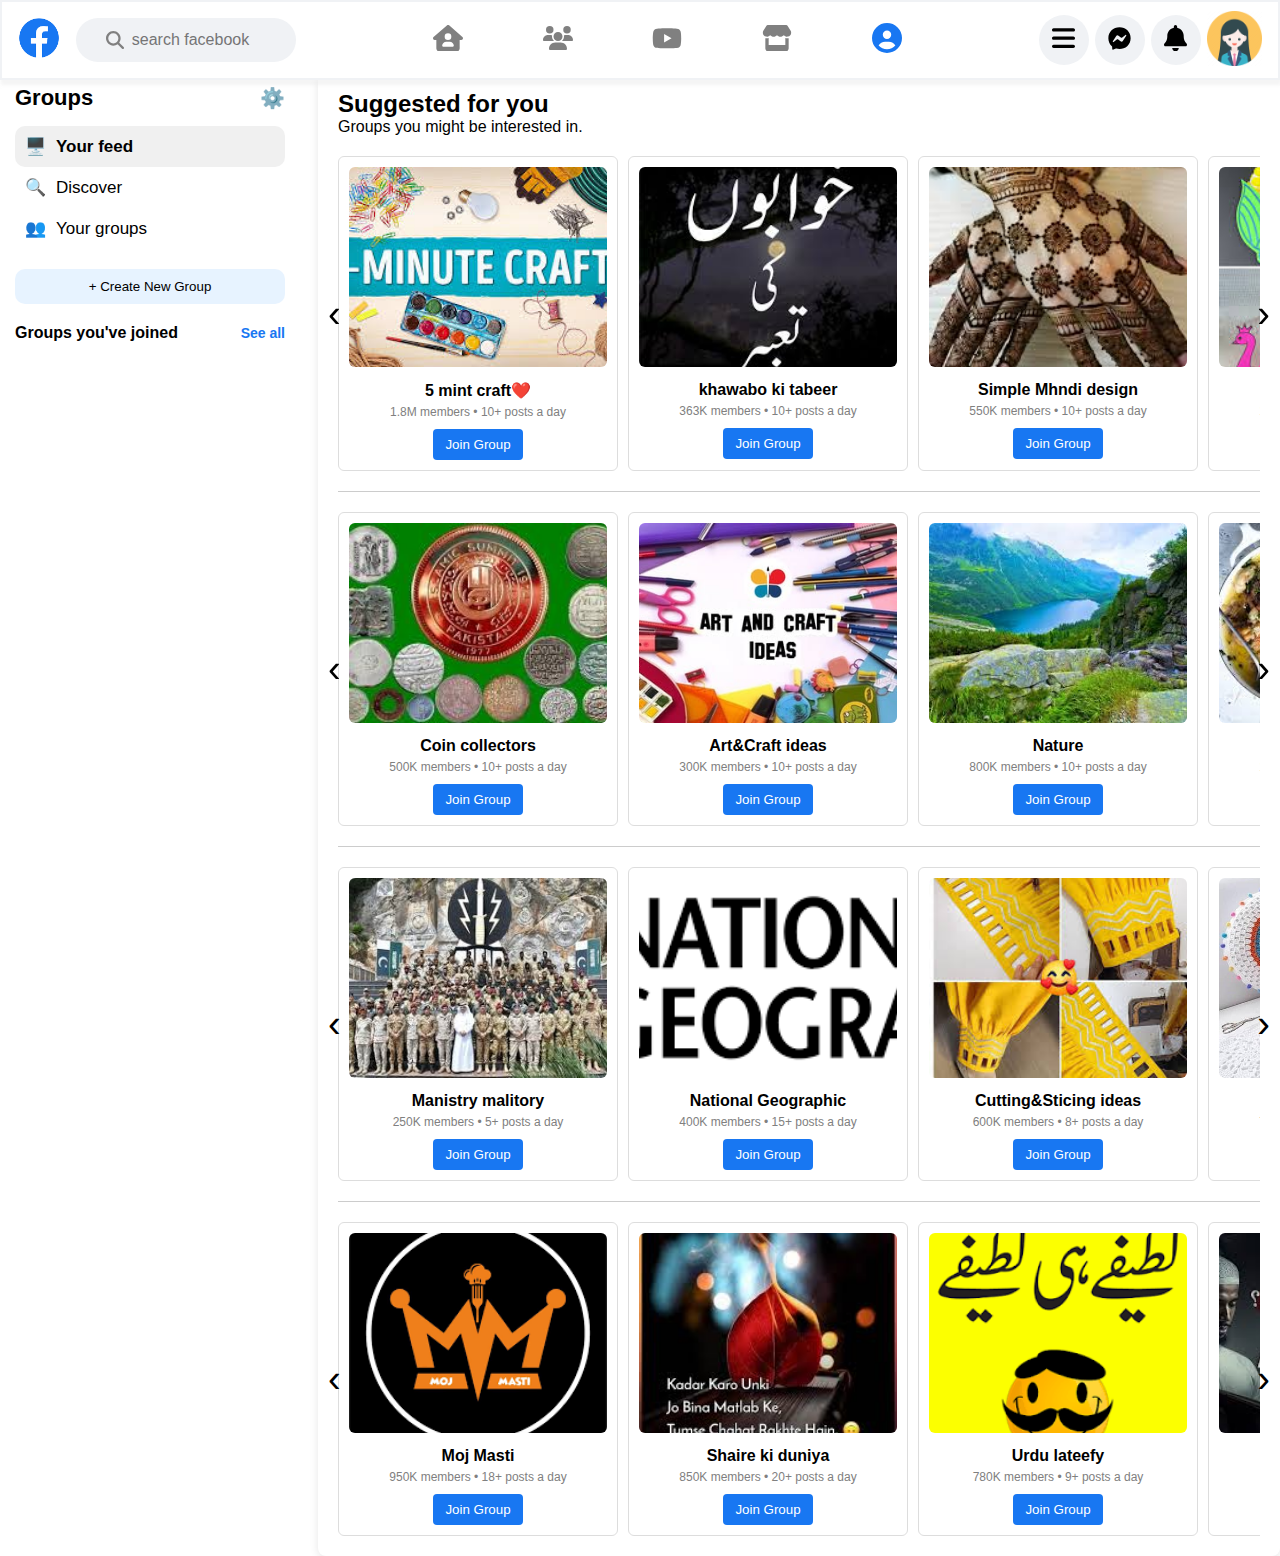
<file: groups.html>
<!DOCTYPE html>
<html lang="en">
<head>
  <meta charset="UTF-8">
  <title>FB Groups Clone with Two Sections</title>
  <link rel="stylesheet" href="responsiveness.css">
  <style>
    * {
    margin: 0;
    padding: 0;
    box-sizing: border-box;
    font-family: Arial, sans-serif;
}
    .group-main{
      display: flex;
      padding-top: 70px;
    }
    /* side bar css */
    .group-sidebar {
      position: fixed;
    font-size: 17px;
    width: 300px;
    background: white;
    padding: 15px;
    /* border-right: 1px solid #ddd; */
}

/* Header */
.group-sidebar-header {
    display: flex;
    justify-content: space-between;
    align-items: center;
    margin-bottom: 15px;
}

.group-sidebar-header h2 {
    font-size: 22px;
}

#group-settings-btn {
    background: none;
    border: none;
    font-size: 20px;
    cursor: pointer;
}

/* Search box */
.group-search-box {
    margin-bottom: 15px;
    display: none;
}

.group-search-box input {
    width: 100%;
    padding: 8px 10px;
    border-radius: 20px;
    border: 1px solid #ccc;
    outline: none;
}

/* Menu Items */
.group-menu {
    display: flex;
    flex-direction: column;
    margin-bottom: 20px;
}

.group-menu-item {
    display: flex;
    align-items: center;
    padding: 10px;
    border-radius: 10px;
    cursor: pointer;
    transition: background 0.3s;
}

.group-menu-item:hover {
    background-color: #f0f0f0;
}

.group-menu-item span {
    margin-right: 10px;
}

/* Active item */
.group-menu-item.active {
    background-color: #f0f0f0;
    font-weight: bold;
}

/* Create Group Button */
.group-create-group {
    width: 100%;
    padding: 10px;
    background-color: #e7f3ff;
    border: none;
    border-radius: 10px;
    cursor: pointer;
    margin-bottom: 20px;
}

.group-create-group:hover {
    background-color: #d0e8ff;
}

/* Joined Groups */
.group-joined-groups h4 {
    font-size: 16px;
    display: flex;
    justify-content: space-between;
    align-items: center;
}

.group-joined-groups a {
    text-decoration: none;
    font-size: 14px;
    color: #1877f2;
}


     /* group css */
    .group-container {
    margin-left: 318px;
      width: 78%;
      background: #fff;
      padding: 20px;
      border-radius: 8px;
      box-shadow: 0 2px 8px rgba(0,0,0,0.1);
      overflow: hidden;
      position: relative;
    }
    @media(max-width : 768px){
      .group-container{
        margin-left: 0px !important;
        width: 90% !important;
        margin: auto !important;
      
      }
      .group-sidebar{
        display: none !important;
      }
      
    }
    .groups-wrapper {
      position: relative;
      margin-top: 20px;
    }
    .groups {
      display: flex;
      overflow-x: auto;
      scroll-behavior: smooth;
      scrollbar-width: none;
    }
    .groups::-webkit-scrollbar {
      display: none;
    }
    .group-card {
      background: #fff;
      border: 1px solid #ddd;
      margin-right: 10px;
      padding: 10px;
      width: 280px;
      flex-shrink: 0;
      border-radius: 6px;
      text-align: center;
    }
    .group-card img {
      width: 100%;
      height: 200px;
      object-fit: cover;
      border-radius: 6px;
    }
    .group-card h3 {
      font-size: 16px;
      margin: 10px 0 5px;
    }
    .group-card p {
      font-size: 12px;
      color: gray;
    }
    .join-btn {
      margin-top: 10px;
      padding: 8px 12px;
      background-color: #1877f2;
      color: white;
      border: none;
      border-radius: 4px;
      cursor: pointer;
    }
    .join-btn.leave {
      background-color: #e4e6eb;
      color: #050505;
    }
    .nav-btn {
      color:black;
      font-size: 38px;
      padding: 10px 15px;
      border-radius: 50%;
      cursor: pointer;
      user-select: none;
      position: absolute;
      top: 50%;
      transform: translateY(-50%);
      z-index: 2;
    }
    .back {
      left: -25px;
    }
    .next {
      right: -25px;
    }
    hr {
      border: 0;
      height: 1px;
      background: #ccc;
      margin: 0;
    }



    /* ---------------------- */

  </style>
</head>
<body>
    <style>
        
    * {
    margin: 0;
    padding: 0;
    box-sizing: border-box;
    font-family: 'Segoe UI', Tahoma, Geneva, Verdana, sans-serif;
}

.mnav {
    width: 100%;
    height: 80px;
    display: flex;
    justify-content: space-between;
    border: 2px solid #F0F2F5;
    box-shadow: 1px 5px 3px rgba(236, 236, 236, 0.5);
    position: fixed;
    z-index: 2;
    background-color: white;
}

.mdiv {
    background-color: #F0F2F5;
    width: 220px;
    height: 44px;
    display: flex;
    justify-content: flex-start;
    border-radius: 50px;
    padding-left: 30px;
    gap: 8px;
}

.minput {
    border: none;
    font-size: 16px;
    width: 120px;
    background-color: #F0F2F5;

}

.msvg {
    fill: gray;
    width: 18px;
}

.mlogo {
    height: 46px;
}

.msvg2 {
    fill: gray;
    width: 30px;
}

.msvg2:active {
    fill:blue;
}

.micons {
    display: flex;
    align-items: center;
    justify-content: center;
    gap: 20px;

}

.two {
    background-color: #F0F2F5;
    height: 50px;
    width: 50px;
    border-radius: 50%;
    align-items: center;
}

.mtwo {
    fill: black;
    width: 23px;
}

.mcicon {
    display: flex;
    align-items: center;
    justify-content: center;
    gap: 6px;
}

.mp {
    height: 55px;
    width: 55px;
    margin-right: 1em;

}

.li {
    display: flex;
    align-items: center;
    cursor: pointer;
}


.mgroup{
    fill: #1877f2;
}

.msectop {
    background-color: white;
    padding: 25px 10px;
    border-radius: 15px;
    margin-top: 10px;
    border: 2px solid #F0F2F5;
    box-shadow: 0px 3px 9px rgb(208 208 208 / 50%);
    }

.mimg {
    display: flex;
    justify-content: center;

}

.myinput {
    height: auto;
    width: 30vw;
    font-size: 1.2vw;
    border: 2px solid #F0F2F5;
    border-radius: 50px;
    align-items: center;
    padding: 10px 10px;
    background-color: #F0F2F5;


}

.mline {
    width: 100%;
    margin: 15px 0;
    border: 1px solid #F0F2F5;

}

.ma {
    text-decoration: none;
    color: black;
    font-size: 1vw;
    font-weight: 600;
    display: flex;
    gap: 15px;
    justify-content: center;
    align-items: center;
}
.myma{
  text-decoration: none;
    color: black;
    font-size: 1.1vw;
    font-weight: 600;
    display: flex !important;
    gap: 15px;
    justify-content: center;
    align-items: center;

}
.ma2{
  gap: 8px;
}


.mydivm {
    width: 100%;
    display: flex;
    justify-content: center;


}

.ntwo {
    display: flex;
    justify-content: center;
    width: 7vw;
    border-radius: 10px;
    padding: 10px 0;
}


.ntwo:hover {
    background-color:rgb(219, 219, 219);
}

.nthree {
    width: 34%;
    /* display: flex; */
    gap: 10px;

}
.left{
 width: 25% !important;
 
    
 
}
.mainpage{
    width: 100%;
    height: auto;
    display: flex;
    justify-content: space-between;
    background-color: #F2F4F7;
    padding-top: 70px;
}
.mydivside{
    width: 25%;
    height: 1000px;
    position: fixed;
    max-height: 94vh; 
  overflow-y: auto;
  padding: 10px;
    
}
.nfour{
    width: 90%;
    justify-content: flex-start;
    padding-left: 20px;

}
.mp2{
    height: 35px;
    width: 35px;
    /* margin-right: 1em; */

}
.mfp{
    height: 50px;
    width: 50px;

}
#groups{
  fill: #1877f2;
}

    </style>
<!-- ------------------------------------------------------------------------------ -->
    <div class="mnav">
        <div class="li">
          <div class="logo"><img class="mlogo" src="fb logo.png" alt=""></div>
          <div class="mdiv">
            <svg class="msvg" xmlns="http://www.w3.org/2000/svg"
              viewBox="0 0 512 512"><!--!Font Awesome Free 6.7.2 by @fontawesome - https://fontawesome.com License - https://fontawesome.com/license/free Copyright 2025 Fonticons, Inc.-->
              <path
                d="M416 208c0 45.9-14.9 88.3-40 122.7L502.6 457.4c12.5 12.5 12.5 32.8 0 45.3s-32.8 12.5-45.3 0L330.7 376c-34.4 25.2-76.8 40-122.7 40C93.1 416 0 322.9 0 208S93.1 0 208 0S416 93.1 416 208zM208 352a144 144 0 1 0 0-288 144 144 0 1 0 0 288z" />
            </svg>
            <input type="text" class="minput" placeholder="search facebook">
          </div>
        </div>
  
  
        <div class="micons">
          <div class="ntwo">
            <a href="#"><svg class="msvg2 mhome" id="mainhome" xmlns="http://www.w3.org/2000/svg"
                viewBox="0 0 576 512"><!--!Font Awesome Free 6.7.2 by @fontawesome - https://fontawesome.com License - https://fontawesome.com/license/free Copyright 2025 Fonticons, Inc.-->
                <path
                  d="M575.8 255.5c0 18-15 32.1-32 32.1l-32 0 .7 160.2c.2 35.5-28.5 64.3-64 64.3l-320.4 0c-35.3 0-64-28.7-64-64l0-160.4-32 0c-18 0-32-14-32-32.1c0-9 3-17 10-24L266.4 8c7-7 15-8 22-8s15 2 21 7L564.8 231.5c8 7 12 15 11 24zM352 224a64 64 0 1 0 -128 0 64 64 0 1 0 128 0zm-96 96c-44.2 0-80 35.8-80 80c0 8.8 7.2 16 16 16l192 0c8.8 0 16-7.2 16-16c0-44.2-35.8-80-80-80l-64 0z" />
              </svg></a>
          </div>
  
          <div class="ntwo">
            <a href="#"><svg class="msvg2 friends" id="friends" xmlns="http://www.w3.org/2000/svg"
                viewBox="0 0 640 512"><!--!Font Awesome Free 6.7.2 by @fontawesome - https://fontawesome.com License - https://fontawesome.com/license/free Copyright 2025 Fonticons, Inc.-->
                <path
                  d="M144 0a80 80 0 1 1 0 160A80 80 0 1 1 144 0zM512 0a80 80 0 1 1 0 160A80 80 0 1 1 512 0zM0 298.7C0 239.8 47.8 192 106.7 192l42.7 0c15.9 0 31 3.5 44.6 9.7c-1.3 7.2-1.9 14.7-1.9 22.3c0 38.2 16.8 72.5 43.3 96c-.2 0-.4 0-.7 0L21.3 320C9.6 320 0 310.4 0 298.7zM405.3 320c-.2 0-.4 0-.7 0c26.6-23.5 43.3-57.8 43.3-96c0-7.6-.7-15-1.9-22.3c13.6-6.3 28.7-9.7 44.6-9.7l42.7 0C592.2 192 640 239.8 640 298.7c0 11.8-9.6 21.3-21.3 21.3l-213.3 0zM224 224a96 96 0 1 1 192 0 96 96 0 1 1 -192 0zM128 485.3C128 411.7 187.7 352 261.3 352l117.3 0C452.3 352 512 411.7 512 485.3c0 14.7-11.9 26.7-26.7 26.7l-330.7 0c-14.7 0-26.7-11.9-26.7-26.7z" />
              </svg></a>
          </div>
  
          <div class="ntwo">
  
            <a href="#"><svg class="msvg2 feed" id="feed" xmlns="http://www.w3.org/2000/svg"
                viewBox="0 0 576 512"><!--!Font Awesome Free 6.7.2 by @fontawesome - https://fontawesome.com License - https://fontawesome.com/license/free Copyright 2025 Fonticons, Inc.-->
                <path
                  d="M549.7 124.1c-6.3-23.7-24.8-42.3-48.3-48.6C458.8 64 288 64 288 64S117.2 64 74.6 75.5c-23.5 6.3-42 24.9-48.3 48.6-11.4 42.9-11.4 132.3-11.4 132.3s0 89.4 11.4 132.3c6.3 23.7 24.8 41.5 48.3 47.8C117.2 448 288 448 288 448s170.8 0 213.4-11.5c23.5-6.3 42-24.2 48.3-47.8 11.4-42.9 11.4-132.3 11.4-132.3s0-89.4-11.4-132.3zm-317.5 213.5V175.2l142.7 81.2-142.7 81.2z" />
              </svg></a>
          </div>
  
          <div class="ntwo" >
  
            <a href="#" ><svg 
               class="msvg2 marketplace"  id="marketplace" xmlns="http://www.w3.org/2000/svg"
                viewBox="0 0 576 512"><!--!Font Awesome Free 6.7.2 by @fontawesome - https://fontawesome.com License - https://fontawesome.com/license/free Copyright 2025 Fonticons, Inc.-->
                <path
                  d="M547.6 103.8L490.3 13.1C485.2 5 476.1 0 466.4 0L109.6 0C99.9 0 90.8 5 85.7 13.1L28.3 103.8c-29.6 46.8-3.4 111.9 51.9 119.4c4 .5 8.1 .8 12.1 .8c26.1 0 49.3-11.4 65.2-29c15.9 17.6 39.1 29 65.2 29c26.1 0 49.3-11.4 65.2-29c15.9 17.6 39.1 29 65.2 29c26.2 0 49.3-11.4 65.2-29c16 17.6 39.1 29 65.2 29c4.1 0 8.1-.3 12.1-.8c55.5-7.4 81.8-72.5 52.1-119.4zM499.7 254.9c0 0 0 0-.1 0c-5.3 .7-10.7 1.1-16.2 1.1c-12.4 0-24.3-1.9-35.4-5.3L448 384l-320 0 0-133.4c-11.2 3.5-23.2 5.4-35.6 5.4c-5.5 0-11-.4-16.3-1.1l-.1 0c-4.1-.6-8.1-1.3-12-2.3L64 384l0 64c0 35.3 28.7 64 64 64l320 0c35.3 0 64-28.7 64-64l0-64 0-131.4c-4 1-8 1.8-12.3 2.3z" />
              </svg></a>
          </div>
  
          <div class="ntwo">
  
            <a href="#"><svg id="groups" class="msvg2 mgroup group" xmlns="http://www.w3.org/2000/svg"
                viewBox="0 0 512 512"><!--!Font Awesome Free 6.7.2 by @fontawesome - https://fontawesome.com License - https://fontawesome.com/license/free Copyright 2025 Fonticons, Inc.-->
                <path
                  d="M399 384.2C376.9 345.8 335.4 320 288 320l-64 0c-47.4 0-88.9 25.8-111 64.2c35.2 39.2 86.2 63.8 143 63.8s107.8-24.7 143-63.8zM0 256a256 256 0 1 1 512 0A256 256 0 1 1 0 256zm256 16a72 72 0 1 0 0-144 72 72 0 1 0 0 144z" />
              </svg></a>
          </div>
        </div>
        <div class="mcicon">
          <div class="micons two"  id="menuBtn">
            <a href="#"><svg class="msvg3 mtwo " xmlns="http://www.w3.org/2000/svg"
                viewBox="0 0 448 512"><!--!Font Awesome Free 6.7.2 by @fontawesome - https://fontawesome.com License - https://fontawesome.com/license/free Copyright 2025 Fonticons, Inc.-->
                <path
                  d="M0 96C0 78.3 14.3 64 32 64l384 0c17.7 0 32 14.3 32 32s-14.3 32-32 32L32 128C14.3 128 0 113.7 0 96zM0 256c0-17.7 14.3-32 32-32l384 0c17.7 0 32 14.3 32 32s-14.3 32-32 32L32 288c-17.7 0-32-14.3-32-32zM448 416c0 17.7-14.3 32-32 32L32 448c-17.7 0-32-14.3-32-32s14.3-32 32-32l384 0c17.7 0 32 14.3 32 32z" />
              </svg></a>
          </div>
          <div class="micons two">
            <a href="#"><svg class="msvg3 mtwo" xmlns="http://www.w3.org/2000/svg"
                viewBox="0 0 512 512"><!--!Font Awesome Free 6.7.2 by @fontawesome - https://fontawesome.com License - https://fontawesome.com/license/free Copyright 2025 Fonticons, Inc.-->
                <path
                  d="M256.6 8C116.5 8 8 110.3 8 248.6c0 72.3 29.7 134.8 78.1 177.9 8.4 7.5 6.6 11.9 8.1 58.2A19.9 19.9 0 0 0 122 502.3c52.9-23.3 53.6-25.1 62.6-22.7C337.9 521.8 504 423.7 504 248.6 504 110.3 396.6 8 256.6 8zm149.2 185.1l-73 115.6a37.4 37.4 0 0 1 -53.9 9.9l-58.1-43.5a15 15 0 0 0 -18 0l-78.4 59.4c-10.5 7.9-24.2-4.6-17.1-15.7l73-115.6a37.4 37.4 0 0 1 53.9-9.9l58.1 43.5a15 15 0 0 0 18 0l78.4-59.4c10.4-8 24.1 4.5 17.1 15.6z" />
              </svg></a>
          </div>
          <div class="micons two">
            <a href="#"><svg class="msvg3 mtwo" xmlns="http://www.w3.org/2000/svg"
                viewBox="0 0 448 512"><!--!Font Awesome Free 6.7.2 by @fontawesome - https://fontawesome.com License - https://fontawesome.com/license/free Copyright 2025 Fonticons, Inc.-->
                <path
                  d="M224 0c-17.7 0-32 14.3-32 32l0 19.2C119 66 64 130.6 64 208l0 18.8c0 47-17.3 92.4-48.5 127.6l-7.4 8.3c-8.4 9.4-10.4 22.9-5.3 34.4S19.4 416 32 416l384 0c12.6 0 24-7.4 29.2-18.9s3.1-25-5.3-34.4l-7.4-8.3C401.3 319.2 384 273.9 384 226.8l0-18.8c0-77.4-55-142-128-156.8L256 32c0-17.7-14.3-32-32-32zm45.3 493.3c12-12 18.7-28.3 18.7-45.3l-64 0-64 0c0 17 6.7 33.3 18.7 45.3s28.3 18.7 45.3 18.7s33.3-6.7 45.3-18.7z" />
              </svg></a>
          </div>
          <div onclick="toggleCard()"><img class="mp " src="pimg.webp" alt="" style="cursor: pointer;"></div>
  
        </div>
  
      </div>


      <!-- --------------------------------------------------------- -->



  <div id="groups-page">
  <div class="group-main">
  <!-- side bar html -->
  <div class="group-sidebar">
    <div class="group-sidebar-header">
        <h2>Groups</h2>
        <button id="group-settings-btn">⚙️</button>
    </div>

    <div class="group-search-box">
        <input type="text" placeholder="Search groups">
    </div>

    <div class="group-menu">
        <div class="group-menu-item active">
            <span>🖥️</span> Your feed
        </div>
        <div class="group-menu-item">
            <span>🔍</span> Discover
        </div>
        <div class="group-menu-item">
            <span>👥</span> Your groups
        </div>
    </div>

    <button class="group-create-group">+ Create New Group</button>

    <div class="group-joined-groups">
        <h4>Groups you've joined <a href="#">See all</a></h4>
    </div>
</div>
<!-- group html -->
<div class="group-container">
  <h2>Suggested for you</h2>
  <p>Groups you might be interested in.</p>

  <!-- First Group Wrapper -->
  <div class="groups-wrapper">
    <div class="nav-btn back" onclick="scrollBack('groups')">&#8249;</div>

    <div class="groups" id="groups">
      <div class="group-card">
        <img src="img1.jpeg" alt="Group 1">
        <h3>5 mint craft❤️</h3>
        <p>1.8M members • 10+ posts a day</p>
        <button class="join-btn" onclick="toggleGroup(this)">Join Group</button>
      </div>
      <div class="group-card">
        <img src="img2.jpeg" alt="Group 2">
        <h3>khawabo ki tabeer</h3>
        <p>363K members • 10+ posts a day</p>
        <button class="join-btn" onclick="toggleGroup(this)">Join Group</button>
      </div>
      <div class="group-card">
        <img src="img3.jpeg" alt="Group 3">
        <h3>Simple Mhndi design</h3>
        <p>550K members • 10+ posts a day</p>
        <button class="join-btn" onclick="toggleGroup(this)">Join Group</button>
      </div>
      <div class="group-card">
        <img src="img4.jpeg" alt="Group 4">
        <h3>Creative craft</h3>
        <p>198K members • 10+ posts a day</p>
        <button class="join-btn" onclick="toggleGroup(this)">Join Group</button>
      </div>
      <div class="group-card">
        <img src="img5.jpeg" alt="Group 5">
        <h3>Ancient history</h3>
        <p>100K members • 10+ posts a day</p>
        <button class="join-btn" onclick="toggleGroup(this)">Join Group</button>
      </div>
    </div>

    <div class="nav-btn next" onclick="scrollNext('groups')">&#8250;</div>
  </div>

  <!-- HR line -->
  <hr style="margin-top: 20px;">

  <!-- Second Group Wrapper -->
  <div class="groups-wrapper">
    <div class="nav-btn back" onclick="scrollBack('groups2')">&#8249;</div>

    <div class="groups" id="groups2">
      <div class="group-card">
        <img src="img6.jpeg" alt="Group 6">
        <h3>Coin collectors</h3>
        <p>500K members • 10+ posts a day</p>
        <button class="join-btn" onclick="toggleGroup(this)">Join Group</button>
      </div>
      <div class="group-card">
        <img src="img7.jpg" alt="Group 7">
        <h3>Art&Craft ideas</h3>
        <p>300K members • 10+ posts a day</p>
        <button class="join-btn" onclick="toggleGroup(this)">Join Group</button>
      </div>
      <div class="group-card">
        <img src="img8.jpg" alt="Group 8">
        <h3>Nature</h3>
        <p>800K members • 10+ posts a day</p>
        <button class="join-btn" onclick="toggleGroup(this)">Join Group</button>
      </div>
      <div class="group-card">
        <img src="img9.jpeg" alt="Group 9">
        <h3>cooking recipe</h3>
        <p>150K members • 10+ posts a day</p>
        <button class="join-btn" onclick="toggleGroup(this)">Join Group</button>
      </div>
      <div class="group-card">
        <img src="img8.png" alt="Group 10">
        <h3>Do you speak english</h3>
        <p>120K members • 10+ posts a day</p>
        <button class="join-btn" onclick="toggleGroup(this)">Join Group</button>
      </div>
    </div>

    <div class="nav-btn next" onclick="scrollNext('groups2')">&#8250;</div>
  </div>
  <!-- HR line -->
<hr style="margin-top: 20px;">

<!-- Third Group Wrapper -->
<div class="groups-wrapper">
  <div class="nav-btn back" onclick="scrollBack('groups3')">&#8249;</div>

  <div class="groups" id="groups3">
    <div class="group-card">
      <img src="img10.jpeg" alt="Group 11">
      <h3>Manistry malitory</h3>
      <p>250K members • 5+ posts a day</p>
      <button class="join-btn" onclick="toggleGroup(this)">Join Group</button>
    </div>
    <div class="group-card">
      <img src="img 10.png" alt="Group 12">
      <h3>National Geographic</h3>
      <p>400K members • 15+ posts a day</p>
      <button class="join-btn" onclick="toggleGroup(this)">Join Group</button>
    </div>
    <div class="group-card">
      <img src="img 12.jpeg" alt="Group 13">
      <h3>Cutting&Sticing ideas</h3>
      <p>600K members • 8+ posts a day</p>
      <button class="join-btn" onclick="toggleGroup(this)">Join Group</button>
    </div>
    <div class="group-card">
      <img src="img 13.jpg" alt="Group 14">
      <h3>Craft ideas</h3>
      <p>700K members • 12+ posts a day</p>
      <button class="join-btn" onclick="toggleGroup(this)">Join Group</button>
    </div>
    <div class="group-card">
      <img src="img14.png" alt="Group 15">
      <h3>Hood Quotes</h3>
      <p>1M members • 20+ posts a day</p>
      <button class="join-btn" onclick="toggleGroup(this)">Join Group</button>
    </div>
  </div>

  <div class="nav-btn next" onclick="scrollNext('groups3')">&#8250;</div>
</div>

<!-- HR line -->
<hr style="margin-top: 20px;">

<!-- Fourth Group Wrapper -->
<div class="groups-wrapper">
  <div class="nav-btn back" onclick="scrollBack('groups4')">&#8249;</div>

  <div class="groups" id="groups4">
    <div class="group-card">
      <img src="img 15.png" alt="Group 16">
      <h3>Moj Masti</h3>
      <p>950K members • 18+ posts a day</p>
      <button class="join-btn" onclick="toggleGroup(this)">Join Group</button>
    </div>
    <div class="group-card">
      <img src="img16.jpeg" alt="Group 17">
      <h3>Shaire ki duniya</h3>
      <p>850K members • 20+ posts a day</p>
      <button class="join-btn" onclick="toggleGroup(this)">Join Group</button>
    </div>
    <div class="group-card">
      <img src="img17.png" alt="Group 18">
      <h3>Urdu lateefy</h3>
      <p>780K members • 9+ posts a day</p>
      <button class="join-btn" onclick="toggleGroup(this)">Join Group</button>
    </div>
    <div class="group-card">
      <img src="img18.jpeg" alt="Group 19">
      <h3>Bayan</h3>
      <p>320K members • 6+ posts a day</p>
      <button class="join-btn" onclick="toggleGroup(this)">Join Group</button>
    </div>
    <div class="group-card">
      <img src="img19.jpeg" alt="Group 20">
      <h3>Girls Group</h3>
      <p>500K members • 7+ posts a day</p>
      <button class="join-btn" onclick="toggleGroup(this)">Join Group</button>
    </div>
  </div>

  <div class="nav-btn next" onclick="scrollNext('groups4')">&#8250;</div>
</div>
</div></div></div>

<div class="dropdown-card" id="dropdownCard">
  <div class="profile-section">
    <div class="profile">
      <img src="pimg.webp" alt="User">
      <span>Mrym's Corner</span>
    </div>
    <div class="profile">
      <img src="shopp.avif" alt="Shop">
      <span>Swag Shop</span>
    </div>
    <div class="profile">
      <img src="shopp.avif" alt="Products">
      <span>Swag Shop products</span>
    </div>
    <div class="see-all">See all profiles</div>
  </div>

  <style>
  .dropdown-card {
    position: absolute;
    top: 100px;
    right: 50px;
    width: 300px;
    background: white;
    border-radius: 12px;
    box-shadow: 0 4px 12px rgba(0, 0, 0, 0.15);
    padding: 15px;
    display: none;
    z-index: 10;
  }

  .profile-section {
    border-bottom: 1px solid #ddd;
    padding-bottom: 10px;
    margin-bottom: 10px;
  }

  .profile {
    display: flex;
    align-items: center;
    margin-bottom: 10px;
  }

  .profile img {
    width: 30px;
    height: 30px;
    border-radius: 50%;
    margin-right: 10px;
  }

  .see-all {
    padding: 8px;
    text-align: center;
    border-radius: 6px;
    background: #f0f2f5;
    cursor: pointer;
  }

  .option {
    display: flex;
    align-items: center;
    padding: 10px 0;
    cursor: pointer;
  }

  .option:hover {
    background: #f0f2f5;
  }

  .option i {
    margin-right: 10px;
  }

  .footer {
    font-size: 12px;
    color: #888;
    margin-top: 15px;
    text-align: center;
  }
    .cardimg{
      width: 25px;
    }
  </style>
    <div class="option"><i><img class="cardimg" src="messenger.png" alt=""></i>Messenger</div>

  
    <div class="option"><i><img class="cardimg" src="kidmessenger.png" alt=""></i>Help & support</div>
  <div class="option"><i><img class="cardimg" src="community_11391637.png" alt=""></i>Display & accessibility</div>
  <div class="option"><i><img class="cardimg" src="notification.png" alt=""></i>Give feedback <span style="margin-left:auto;font-size:12px;">CTRL B</span></div>
  <div class="option"><i><img class="cardimg" src="see less.png" alt=""></i>Log out</div>

  <div class="footer">
    Privacy · Terms · Advertising · Ad choices · Cookies · More · Meta © 2025
  </div>
</div>


<div id="menuCard" class="menu-card hidden">
  <ul>
    <div class="cmenu friends">
      <a class="cimg " href="#">
        <img src="friendship_11136506.png" class="mp2" alt="">
        Friends
      </a>
    </div>
    <div class="cmenu groups">
      <a class="cimg " href="#" id="groups">
        <img src="community_11391637.png" class="mp2" alt="">
        Groups
      </a>
    </div>

    <div class="cmenu feed">
      <a class="cimg " href="#">
        <img src="smart-tv_8077532.png" class="mp2" alt="">
        Video
      </a>
    </div>

    <div class="cmenu marketplace">
      <a class="cimg" href="#">
        <img src="marketplace_16842298.png" class="mp2" alt="">
        Marketplace
      </a>
    </div>
  </ul>
</div>
<style>

/* 
  body {
    font-family: Arial, sans-serif;
    margin: 50px;
  } */
  .cimg{
    width: 20px;
    text-decoration: none;
    display: flex;
    font-size: 20px;
    font-weight: 400;
    color: black;
    gap: 5px;
    padding: 10px;
  }
  .cmenu{
    align-items: center;
    font-size: 20px;
    font-weight: 400;
    color: black;
  }
  .menu-container {
    position: relative;
    display: inline-block;
  }
  
  /* #menuBtn {
    padding: 10px 15px;
    cursor: pointer;
    font-size: 16px;
  } */
  
  .menu-card {
    position: absolute;
    top: 90px;
    right: 190px;
    background: white;
    border: 1px solid #ccc;
    width: 300px;
    box-shadow: 0 2px 8px rgba(0,0,0,0.1);
    border-radius: 6px;
    z-index: 100;
  }
  @media (max-width: 800px) {
    .menu-card {
    position: absolute;
    top: 90px;
    right: 10px;
    background: white;
    border: 1px solid #ccc;
    width: 250px;
    box-shadow: 0 2px 8px rgba(0,0,0,0.1);
    border-radius: 6px;
    z-index: 100;
  }
  }
  
  .menu-card ul {
    list-style: none;
    padding: 10px 0;
    margin: 0;
  }
 
  
  .hidden {
    display: none;
  }
  
  </style>
<script>

document.querySelectorAll(".mlogo").forEach(function(element) {
  element.onclick = function() {
    window.location.href = "fbhome.html";
  };
});


const menuBtn = document.getElementById('menuBtn');
const menuCard = document.getElementById('menuCard');

menuBtn.addEventListener('click', () => {
  menuCard.classList.toggle('hidden');
});


function toggleCard() {
    const card = document.getElementById('dropdownCard');
    card.style.display = card.style.display === 'block' ? 'none' : 'block';
  }

  document.querySelectorAll(".groups").forEach(function(element) {
  element.onclick = function() {
    window.location.href = "groups.html";
  };
});

document.querySelectorAll(".friends").forEach(function(element) {
  element.onclick = function() {
    window.location.href = "friends.html";
  };
});

document.querySelectorAll(".feed").forEach(function(element) {
  element.onclick = function() {
    window.location.href = "feed.html";
  };
});

document.querySelectorAll(".marketplace").forEach(function(element) {
  element.onclick = function() {
    window.location.href = "market.html";
  };
});

document.querySelectorAll(".mhome").forEach(function(element) {
  element.onclick = function() {
    window.location.href = "fbhome.html";
  };
});





  // sidebar js

  // group container js
  function toggleGroup(btn) {
    if (btn.textContent === "Join Group") {
      btn.textContent = "Leave Group";
      btn.style.backgroundColor="gray"
      btn.style.color="black";
    } else {
      btn.textContent = "Join Group";
      btn.style.color="white"
      btn.style.backgroundColor=" #1877f2";
    }
  }

  function scrollNext(id) {
    const groupContainer = document.getElementById(id);
    groupContainer.scrollLeft += 220;
  }

  function scrollBack(id) {
    const groupContainer = document.getElementById(id);
    groupContainer.scrollLeft -= 220;
  }
</script>

</body>
</html>
</file>
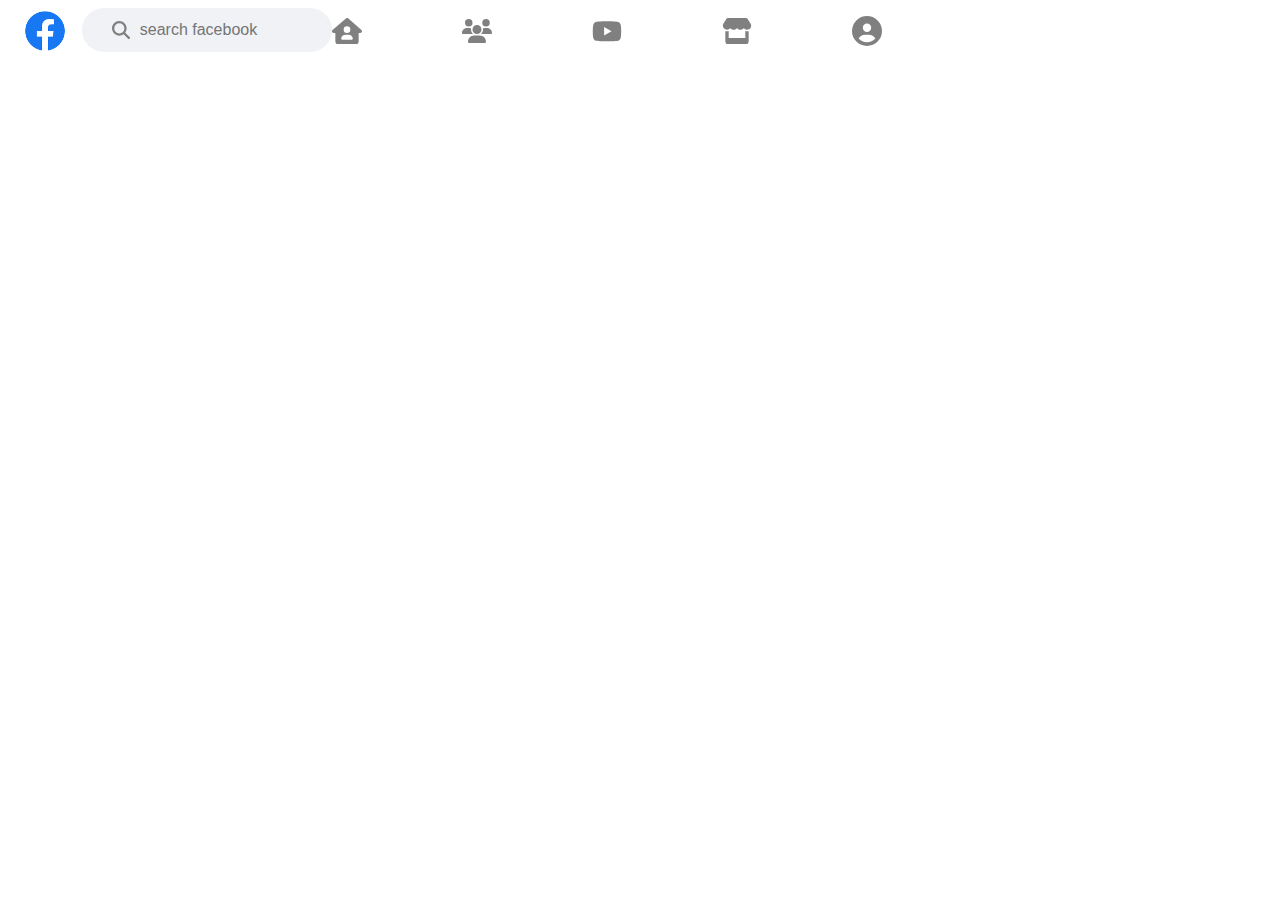
<file: mu.html>
<!DOCTYPE html>
<html lang="en">
<head>
    <meta charset="UTF-8">
    <meta name="viewport" content="width=device-width, initial-scale=1.0">
    <title>Document</title>
</head>
<style>
    .mnav{
        width: 100%;
        display: flex;
        justify-content: flex-start;

    }
.mdiv{
    background-color: #F0F2F5;
    width: 220px;
    height: 44px;
    display: flex;
    justify-content: flex-start;
    border-radius: 50px;
    padding-left: 30px;
    gap: 8px;
}
.minput{
    border: none;
    font-size: 16px;
    width: 120px;
    background-color: #F0F2F5;

}
.msvg{
    fill: gray;
    width: 18px;
}
.mlogo{
    height:46px;
}
.msvg2{
    fill: gray;
    width: 30px;
}
.micons{
    display: flex;
    align-items: center;
    justify-content: center;
    gap: 100px;
    
}
</style>
<body>
    <div class="mnav">
    <div class="logo"><img class="mlogo" src="fb logo.png" alt=""></div>
    <div class="mdiv">
        <svg class="msvg" xmlns="http://www.w3.org/2000/svg" viewBox="0 0 512 512"><!--!Font Awesome Free 6.7.2 by @fontawesome - https://fontawesome.com License - https://fontawesome.com/license/free Copyright 2025 Fonticons, Inc.--><path d="M416 208c0 45.9-14.9 88.3-40 122.7L502.6 457.4c12.5 12.5 12.5 32.8 0 45.3s-32.8 12.5-45.3 0L330.7 376c-34.4 25.2-76.8 40-122.7 40C93.1 416 0 322.9 0 208S93.1 0 208 0S416 93.1 416 208zM208 352a144 144 0 1 0 0-288 144 144 0 1 0 0 288z"/></svg>
        <input type="text" class="minput" placeholder="search facebook">
    </div>
    <div class="micons">
        <a href="#"><svg class="msvg2" xmlns="http://www.w3.org/2000/svg" viewBox="0 0 576 512"><!--!Font Awesome Free 6.7.2 by @fontawesome - https://fontawesome.com License - https://fontawesome.com/license/free Copyright 2025 Fonticons, Inc.--><path d="M575.8 255.5c0 18-15 32.1-32 32.1l-32 0 .7 160.2c.2 35.5-28.5 64.3-64 64.3l-320.4 0c-35.3 0-64-28.7-64-64l0-160.4-32 0c-18 0-32-14-32-32.1c0-9 3-17 10-24L266.4 8c7-7 15-8 22-8s15 2 21 7L564.8 231.5c8 7 12 15 11 24zM352 224a64 64 0 1 0 -128 0 64 64 0 1 0 128 0zm-96 96c-44.2 0-80 35.8-80 80c0 8.8 7.2 16 16 16l192 0c8.8 0 16-7.2 16-16c0-44.2-35.8-80-80-80l-64 0z"/></svg></a>
        <a href="#"><svg class="msvg2" <svg xmlns="http://www.w3.org/2000/svg" viewBox="0 0 640 512"><!--!Font Awesome Free 6.7.2 by @fontawesome - https://fontawesome.com License - https://fontawesome.com/license/free Copyright 2025 Fonticons, Inc.--><path d="M144 0a80 80 0 1 1 0 160A80 80 0 1 1 144 0zM512 0a80 80 0 1 1 0 160A80 80 0 1 1 512 0zM0 298.7C0 239.8 47.8 192 106.7 192l42.7 0c15.9 0 31 3.5 44.6 9.7c-1.3 7.2-1.9 14.7-1.9 22.3c0 38.2 16.8 72.5 43.3 96c-.2 0-.4 0-.7 0L21.3 320C9.6 320 0 310.4 0 298.7zM405.3 320c-.2 0-.4 0-.7 0c26.6-23.5 43.3-57.8 43.3-96c0-7.6-.7-15-1.9-22.3c13.6-6.3 28.7-9.7 44.6-9.7l42.7 0C592.2 192 640 239.8 640 298.7c0 11.8-9.6 21.3-21.3 21.3l-213.3 0zM224 224a96 96 0 1 1 192 0 96 96 0 1 1 -192 0zM128 485.3C128 411.7 187.7 352 261.3 352l117.3 0C452.3 352 512 411.7 512 485.3c0 14.7-11.9 26.7-26.7 26.7l-330.7 0c-14.7 0-26.7-11.9-26.7-26.7z"/></svg></a>
        <a  href="#"><svg class="msvg2" <svg xmlns="http://www.w3.org/2000/svg" viewBox="0 0 576 512"><!--!Font Awesome Free 6.7.2 by @fontawesome - https://fontawesome.com License - https://fontawesome.com/license/free Copyright 2025 Fonticons, Inc.--><path d="M549.7 124.1c-6.3-23.7-24.8-42.3-48.3-48.6C458.8 64 288 64 288 64S117.2 64 74.6 75.5c-23.5 6.3-42 24.9-48.3 48.6-11.4 42.9-11.4 132.3-11.4 132.3s0 89.4 11.4 132.3c6.3 23.7 24.8 41.5 48.3 47.8C117.2 448 288 448 288 448s170.8 0 213.4-11.5c23.5-6.3 42-24.2 48.3-47.8 11.4-42.9 11.4-132.3 11.4-132.3s0-89.4-11.4-132.3zm-317.5 213.5V175.2l142.7 81.2-142.7 81.2z"/></svg></a>
        <a  href="#"><svg class="msvg2"<svg xmlns="http://www.w3.org/2000/svg" viewBox="0 0 576 512"><!--!Font Awesome Free 6.7.2 by @fontawesome - https://fontawesome.com License - https://fontawesome.com/license/free Copyright 2025 Fonticons, Inc.--><path d="M547.6 103.8L490.3 13.1C485.2 5 476.1 0 466.4 0L109.6 0C99.9 0 90.8 5 85.7 13.1L28.3 103.8c-29.6 46.8-3.4 111.9 51.9 119.4c4 .5 8.1 .8 12.1 .8c26.1 0 49.3-11.4 65.2-29c15.9 17.6 39.1 29 65.2 29c26.1 0 49.3-11.4 65.2-29c15.9 17.6 39.1 29 65.2 29c26.2 0 49.3-11.4 65.2-29c16 17.6 39.1 29 65.2 29c4.1 0 8.1-.3 12.1-.8c55.5-7.4 81.8-72.5 52.1-119.4zM499.7 254.9c0 0 0 0-.1 0c-5.3 .7-10.7 1.1-16.2 1.1c-12.4 0-24.3-1.9-35.4-5.3L448 384l-320 0 0-133.4c-11.2 3.5-23.2 5.4-35.6 5.4c-5.5 0-11-.4-16.3-1.1l-.1 0c-4.1-.6-8.1-1.3-12-2.3L64 384l0 64c0 35.3 28.7 64 64 64l320 0c35.3 0 64-28.7 64-64l0-64 0-131.4c-4 1-8 1.8-12.3 2.3z"/></svg></a>
        <a  href="#"><svg class="msvg2"<svg xmlns="http://www.w3.org/2000/svg" viewBox="0 0 512 512"><!--!Font Awesome Free 6.7.2 by @fontawesome - https://fontawesome.com License - https://fontawesome.com/license/free Copyright 2025 Fonticons, Inc.--><path d="M399 384.2C376.9 345.8 335.4 320 288 320l-64 0c-47.4 0-88.9 25.8-111 64.2c35.2 39.2 86.2 63.8 143 63.8s107.8-24.7 143-63.8zM0 256a256 256 0 1 1 512 0A256 256 0 1 1 0 256zm256 16a72 72 0 1 0 0-144 72 72 0 1 0 0 144z"/></svg></a>
    </div>
    
    <div class="micons">
        <a href="#"><svg class="msvg3" xmlns="http://www.w3.org/2000/svg" viewBox="0 0 576 512"><!--!Font Awesome Free 6.7.2 by @fontawesome - https://fontawesome.com License - https://fontawesome.com/license/free Copyright 2025 Fonticons, Inc.--><path d="M575.8 255.5c0 18-15 32.1-32 32.1l-32 0 .7 160.2c.2 35.5-28.5 64.3-64 64.3l-320.4 0c-35.3 0-64-28.7-64-64l0-160.4-32 0c-18 0-32-14-32-32.1c0-9 3-17 10-24L266.4 8c7-7 15-8 22-8s15 2 21 7L564.8 231.5c8 7 12 15 11 24zM352 224a64 64 0 1 0 -128 0 64 64 0 1 0 128 0zm-96 96c-44.2 0-80 35.8-80 80c0 8.8 7.2 16 16 16l192 0c8.8 0 16-7.2 16-16c0-44.2-35.8-80-80-80l-64 0z"/></svg></a>
    </div>
     

</div>
</body>
</html>
</file>
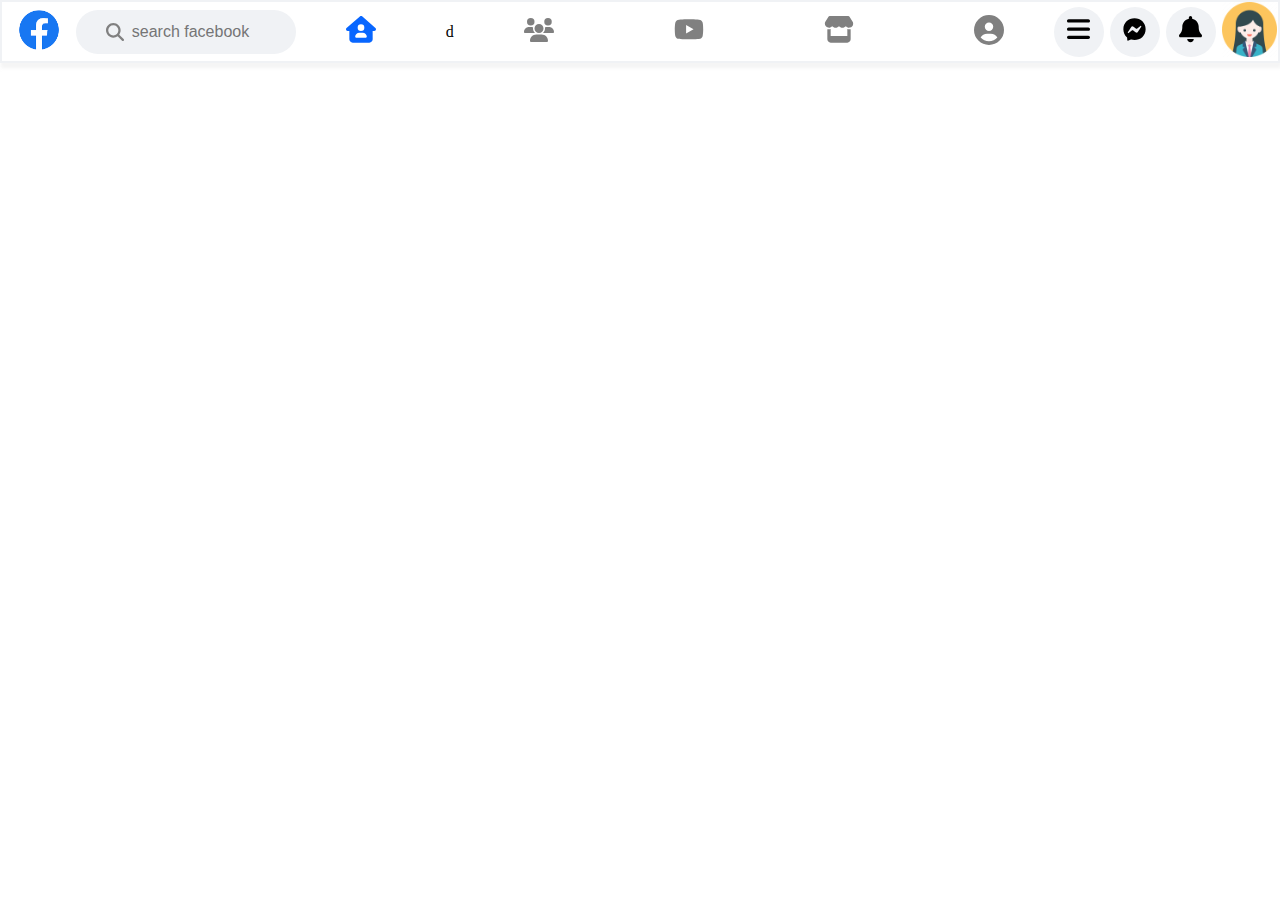
<file: neww.html>
<!DOCTYPE html>
<html lang="en">
<head>
    <meta charset="UTF-8">
    <meta name="viewport" content="width=device-width, initial-scale=1.0">
    <title>Document</title>
<head>

    <style>
        *{
            margin: 0;
            padding: 0;
            box-sizing: border-box;
        }
        .mnav{
            width: 100%;
            display: flex;
            justify-content: space-between;
            border: 2px solid #F0F2F5;
            box-shadow: 1px 5px 3px  rgba(236, 236, 236, 0.5);
    
        }
    .mdiv{
        background-color: #F0F2F5;
        width: 220px;
        height: 44px;
        display: flex;
        justify-content: flex-start;
        border-radius: 50px;
        padding-left: 30px;
        gap: 8px;
    }
    .minput{
        border: none;
        font-size: 16px;
        width: 120px;
        background-color: #F0F2F5;
    
    }
    .msvg{
        fill: gray;
        width: 18px;
    }
    .mlogo{
        height:46px;
    }
    .msvg2{
        fill: gray;
        width: 30px;
    }
    
    .micons{
        display: flex;
        align-items: center;
        justify-content: center;
        gap: 20px;
        
    }
    .two{
        background-color: #F0F2F5;
        height: 50px;
        width: 50px;
        border-radius: 50%;
        align-items: center;
    }
    .mtwo{
        fill: black;
        width: 23px;
    }
    .mcicon{
        display: flex;
        align-items: center;
        justify-content: center;
        gap: 6px;
    }
    .mp{
    height: 55px;
    width: 55px;
    margin-right: 20px;
    
    }
    .li{
        display: flex;
        align-items: center;
    }
    .mhome{
        fill:#0866FF;
    }
    .ntwo{
        display: flex;
        justify-content: center;
        width: 130px;
        border-radius: 10px;
        padding: 10px 0;
    }
    .ntwo:hover{
        background-color: #F0F2F5;
    }
    
    </style>
    </head>
    <body>
        
        <div class="mnav">
            <div class="li">
        <div class="logo"><img class="mlogo" src="fb logo.png" alt=""></div>
        <div class="mdiv">
            <svg class="msvg" xmlns="http://www.w3.org/2000/svg" viewBox="0 0 512 512"><!--!Font Awesome Free 6.7.2 by @fontawesome - https://fontawesome.com License - https://fontawesome.com/license/free Copyright 2025 Fonticons, Inc.--><path d="M416 208c0 45.9-14.9 88.3-40 122.7L502.6 457.4c12.5 12.5 12.5 32.8 0 45.3s-32.8 12.5-45.3 0L330.7 376c-34.4 25.2-76.8 40-122.7 40C93.1 416 0 322.9 0 208S93.1 0 208 0S416 93.1 416 208zM208 352a144 144 0 1 0 0-288 144 144 0 1 0 0 288z"/></svg>
            <input type="text" class="minput" placeholder="search facebook">
        </div>
    </div>
    
    
        <div class="micons">
    <div class="ntwo">
        <a href="#"><svg class="msvg2 mhome" xmlns="http://www.w3.org/2000/svg" viewBox="0 0 576 512"><!--!Font Awesome Free 6.7.2 by @fontawesome - https://fontawesome.com License - https://fontawesome.com/license/free Copyright 2025 Fonticons, Inc.--><path d="M575.8 255.5c0 18-15 32.1-32 32.1l-32 0 .7 160.2c.2 35.5-28.5 64.3-64 64.3l-320.4 0c-35.3 0-64-28.7-64-64l0-160.4-32 0c-18 0-32-14-32-32.1c0-9 3-17 10-24L266.4 8c7-7 15-8 22-8s15 2 21 7L564.8 231.5c8 7 12 15 11 24zM352 224a64 64 0 1 0 -128 0 64 64 0 1 0 128 0zm-96 96c-44.2 0-80 35.8-80 80c0 8.8 7.2 16 16 16l192 0c8.8 0 16-7.2 16-16c0-44.2-35.8-80-80-80l-64 0z"/></svg></a>
        </div>
        d
    
            <div class="ntwo">
    <a href="#"><svg class="msvg2" <svg xmlns="http://www.w3.org/2000/svg" viewBox="0 0 640 512"><!--!Font Awesome Free 6.7.2 by @fontawesome - https://fontawesome.com License - https://fontawesome.com/license/free Copyright 2025 Fonticons, Inc.--><path d="M144 0a80 80 0 1 1 0 160A80 80 0 1 1 144 0zM512 0a80 80 0 1 1 0 160A80 80 0 1 1 512 0zM0 298.7C0 239.8 47.8 192 106.7 192l42.7 0c15.9 0 31 3.5 44.6 9.7c-1.3 7.2-1.9 14.7-1.9 22.3c0 38.2 16.8 72.5 43.3 96c-.2 0-.4 0-.7 0L21.3 320C9.6 320 0 310.4 0 298.7zM405.3 320c-.2 0-.4 0-.7 0c26.6-23.5 43.3-57.8 43.3-96c0-7.6-.7-15-1.9-22.3c13.6-6.3 28.7-9.7 44.6-9.7l42.7 0C592.2 192 640 239.8 640 298.7c0 11.8-9.6 21.3-21.3 21.3l-213.3 0zM224 224a96 96 0 1 1 192 0 96 96 0 1 1 -192 0zM128 485.3C128 411.7 187.7 352 261.3 352l117.3 0C452.3 352 512 411.7 512 485.3c0 14.7-11.9 26.7-26.7 26.7l-330.7 0c-14.7 0-26.7-11.9-26.7-26.7z"/></svg></a>    </div>
    
    <div class="ntwo">
    
            <a  href="#"><svg class="msvg2" <svg xmlns="http://www.w3.org/2000/svg" viewBox="0 0 576 512"><!--!Font Awesome Free 6.7.2 by @fontawesome - https://fontawesome.com License - https://fontawesome.com/license/free Copyright 2025 Fonticons, Inc.--><path d="M549.7 124.1c-6.3-23.7-24.8-42.3-48.3-48.6C458.8 64 288 64 288 64S117.2 64 74.6 75.5c-23.5 6.3-42 24.9-48.3 48.6-11.4 42.9-11.4 132.3-11.4 132.3s0 89.4 11.4 132.3c6.3 23.7 24.8 41.5 48.3 47.8C117.2 448 288 448 288 448s170.8 0 213.4-11.5c23.5-6.3 42-24.2 48.3-47.8 11.4-42.9 11.4-132.3 11.4-132.3s0-89.4-11.4-132.3zm-317.5 213.5V175.2l142.7 81.2-142.7 81.2z"/></svg></a>  </div>
    
            <div class="ntwo">
    
            <a  href="#"><svg class="msvg2"<svg xmlns="http://www.w3.org/2000/svg" viewBox="0 0 576 512"><!--!Font Awesome Free 6.7.2 by @fontawesome - https://fontawesome.com License - https://fontawesome.com/license/free Copyright 2025 Fonticons, Inc.--><path d="M547.6 103.8L490.3 13.1C485.2 5 476.1 0 466.4 0L109.6 0C99.9 0 90.8 5 85.7 13.1L28.3 103.8c-29.6 46.8-3.4 111.9 51.9 119.4c4 .5 8.1 .8 12.1 .8c26.1 0 49.3-11.4 65.2-29c15.9 17.6 39.1 29 65.2 29c26.1 0 49.3-11.4 65.2-29c15.9 17.6 39.1 29 65.2 29c26.2 0 49.3-11.4 65.2-29c16 17.6 39.1 29 65.2 29c4.1 0 8.1-.3 12.1-.8c55.5-7.4 81.8-72.5 52.1-119.4zM499.7 254.9c0 0 0 0-.1 0c-5.3 .7-10.7 1.1-16.2 1.1c-12.4 0-24.3-1.9-35.4-5.3L448 384l-320 0 0-133.4c-11.2 3.5-23.2 5.4-35.6 5.4c-5.5 0-11-.4-16.3-1.1l-.1 0c-4.1-.6-8.1-1.3-12-2.3L64 384l0 64c0 35.3 28.7 64 64 64l320 0c35.3 0 64-28.7 64-64l0-64 0-131.4c-4 1-8 1.8-12.3 2.3z"/></svg></a></div>
    
            <div class="ntwo">
    
            <a  href="#"><svg class="msvg2"<svg xmlns="http://www.w3.org/2000/svg" viewBox="0 0 512 512"><!--!Font Awesome Free 6.7.2 by @fontawesome - https://fontawesome.com License - https://fontawesome.com/license/free Copyright 2025 Fonticons, Inc.--><path d="M399 384.2C376.9 345.8 335.4 320 288 320l-64 0c-47.4 0-88.9 25.8-111 64.2c35.2 39.2 86.2 63.8 143 63.8s107.8-24.7 143-63.8zM0 256a256 256 0 1 1 512 0A256 256 0 1 1 0 256zm256 16a72 72 0 1 0 0-144 72 72 0 1 0 0 144z"/></svg></a> </div>
        </div>
        <div class="mcicon">
        <div class="micons two">
            <a href="#"><svg class="msvg3 mtwo " xmlns="http://www.w3.org/2000/svg" viewBox="0 0 448 512"><!--!Font Awesome Free 6.7.2 by @fontawesome - https://fontawesome.com License - https://fontawesome.com/license/free Copyright 2025 Fonticons, Inc.--><path d="M0 96C0 78.3 14.3 64 32 64l384 0c17.7 0 32 14.3 32 32s-14.3 32-32 32L32 128C14.3 128 0 113.7 0 96zM0 256c0-17.7 14.3-32 32-32l384 0c17.7 0 32 14.3 32 32s-14.3 32-32 32L32 288c-17.7 0-32-14.3-32-32zM448 416c0 17.7-14.3 32-32 32L32 448c-17.7 0-32-14.3-32-32s14.3-32 32-32l384 0c17.7 0 32 14.3 32 32z"/></svg></a>
        </div>
        <div class="micons two">
            <a href="#"><svg class="msvg3 mtwo" xmlns="http://www.w3.org/2000/svg" viewBox="0 0 512 512"><!--!Font Awesome Free 6.7.2 by @fontawesome - https://fontawesome.com License - https://fontawesome.com/license/free Copyright 2025 Fonticons, Inc.--><path d="M256.6 8C116.5 8 8 110.3 8 248.6c0 72.3 29.7 134.8 78.1 177.9 8.4 7.5 6.6 11.9 8.1 58.2A19.9 19.9 0 0 0 122 502.3c52.9-23.3 53.6-25.1 62.6-22.7C337.9 521.8 504 423.7 504 248.6 504 110.3 396.6 8 256.6 8zm149.2 185.1l-73 115.6a37.4 37.4 0 0 1 -53.9 9.9l-58.1-43.5a15 15 0 0 0 -18 0l-78.4 59.4c-10.5 7.9-24.2-4.6-17.1-15.7l73-115.6a37.4 37.4 0 0 1 53.9-9.9l58.1 43.5a15 15 0 0 0 18 0l78.4-59.4c10.4-8 24.1 4.5 17.1 15.6z"/></svg></a>
        </div>
        <div class="micons two">
            <a href="#"><svg class="msvg3 mtwo" xmlns="http://www.w3.org/2000/svg" viewBox="0 0 448 512"><!--!Font Awesome Free 6.7.2 by @fontawesome - https://fontawesome.com License - https://fontawesome.com/license/free Copyright 2025 Fonticons, Inc.--><path d="M224 0c-17.7 0-32 14.3-32 32l0 19.2C119 66 64 130.6 64 208l0 18.8c0 47-17.3 92.4-48.5 127.6l-7.4 8.3c-8.4 9.4-10.4 22.9-5.3 34.4S19.4 416 32 416l384 0c12.6 0 24-7.4 29.2-18.9s3.1-25-5.3-34.4l-7.4-8.3C401.3 319.2 384 273.9 384 226.8l0-18.8c0-77.4-55-142-128-156.8L256 32c0-17.7-14.3-32-32-32zm45.3 493.3c12-12 18.7-28.3 18.7-45.3l-64 0-64 0c0 17 6.7 33.3 18.7 45.3s28.3 18.7 45.3 18.7s33.3-6.7 45.3-18.7z"/></svg></a>
        </div>
        <div ><img class="mp " src="pimg.webp" alt=""></div>
    
        </div>
    
         
    
    </div>
    
</body>
</html>
</file>
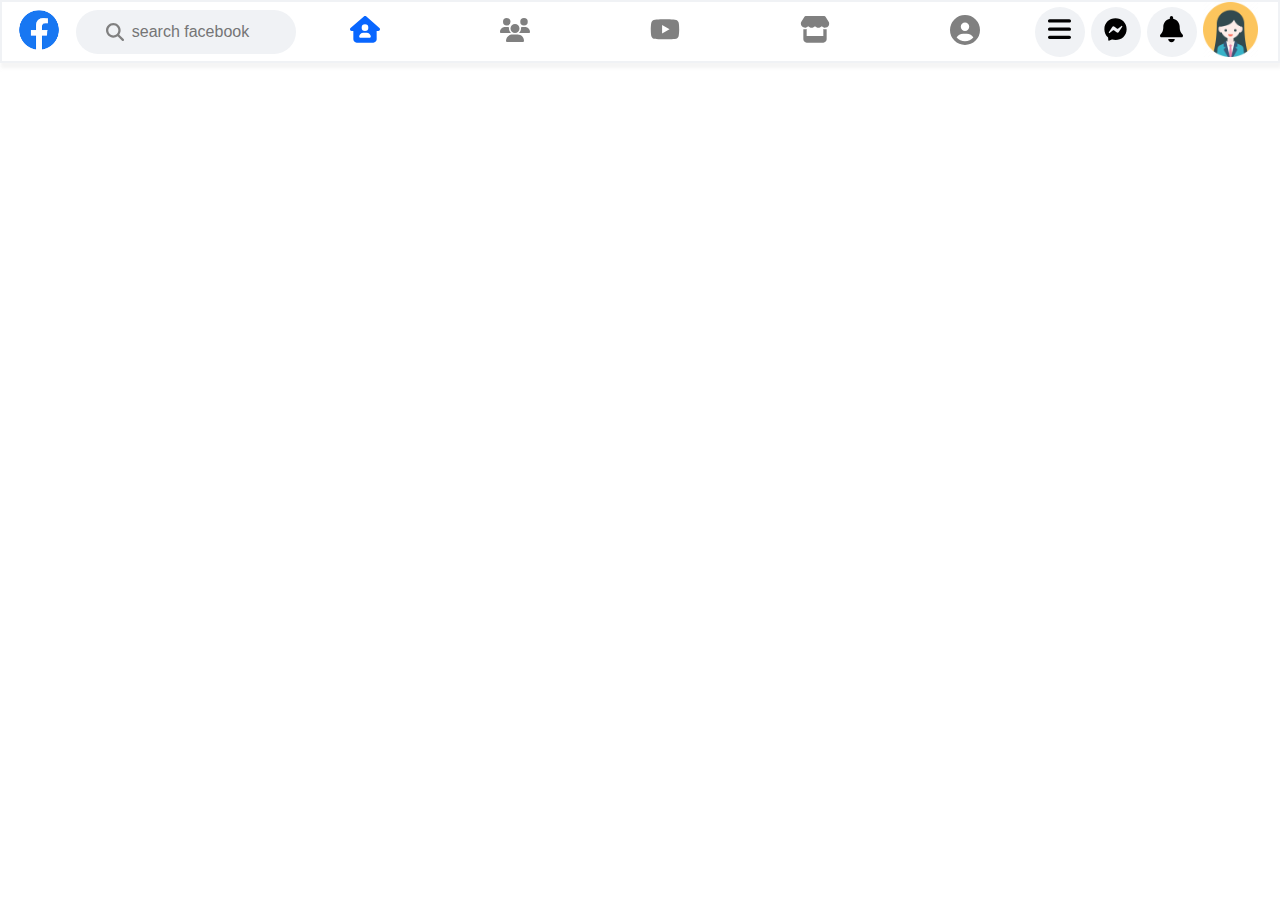
<file: page.html>
<!DOCTYPE html>
<html lang="en">
<head>
    <meta charset="UTF-8">
    <meta name="viewport" content="width=device-width, initial-scale=1.0">
    <title>Document</title>
    <style>
            *{
            margin: 0;
            padding: 0;
            box-sizing: border-box;
        }
        .mnav{
            width: 100%;
            display: flex;
            justify-content: space-between;
            border: 2px solid #F0F2F5;
            box-shadow: 1px 5px 3px  rgba(236, 236, 236, 0.5);
    
        }
    .mdiv{
        background-color: #F0F2F5;
        width: 220px;
        height: 44px;
        display: flex;
        justify-content: flex-start;
        border-radius: 50px;
        padding-left: 30px;
        gap: 8px;
    }
    .minput{
        border: none;
        font-size: 16px;
        width: 120px;
        background-color: #F0F2F5;
    
    }
    .msvg{
        fill: gray;
        width: 18px;
    }
    .mlogo{
        height:46px;
    }
    .msvg2{
        fill: gray;
        width: 30px;
    }
    
    .micons{
        display: flex;
        align-items: center;
        justify-content: center;
        gap: 20px;
        
    }
    .two{
        background-color: #F0F2F5;
        height: 50px;
        width: 50px;
        border-radius: 50%;
        align-items: center;
    }
    .mtwo{
        fill: black;
        width: 23px;
    }
    .mcicon{
        display: flex;
        align-items: center;
        justify-content: center;
        gap: 6px;
    }
    .mp{
    height: 55px;
    width: 55px;
    margin-right: 20px;
    
    }
    .li{
        display: flex;
        align-items: center;
    }
    .mhome{
        fill:#0866FF;
    }
    .ntwo{
        display: flex;
        justify-content: center;
        width: 130px;
        border-radius: 10px;
        padding: 10px 0;
    }
    .ntwo:hover{
        background-color: #F0F2F5;
    }
    </style>
</head>
<body>
    <div class="mnav">
        <div class="li">
    <div class="logo"><img class="mlogo" src="fb logo.png" alt=""></div>
    <i class="mdiv">
        <svg class="msvg" xmlns="http://www.w3.org/2000/svg" viewBox="0 0 512 512"><!--!Font Awesome Free 6.7.2 by @fontawesome - https://fontawesome.com License - https://fontawesome.com/license/free Copyright 2025 Fonticons, Inc.--><path d="M416 208c0 45.9-14.9 88.3-40 122.7L502.6 457.4c12.5 12.5 12.5 32.8 0 45.3s-32.8 12.5-45.3 0L330.7 376c-34.4 25.2-76.8 40-122.7 40C93.1 416 0 322.9 0 208S93.1 0 208 0S416 93.1 416 208zM208 352a144 144 0 1 0 0-288 144 144 0 1 0 0 288z"/></svg>
        <input type="text" class="minput" placeholder="search facebook">
    </i>
</div>


    <div class="micons">
<div class="ntwo">
    <a href="#"><svg class="msvg2 mhome" xmlns="http://www.w3.org/2000/svg" viewBox="0 0 576 512"><!--!Font Awesome Free 6.7.2 by @fontawesome - https://fontawesome.com License - https://fontawesome.com/license/free Copyright 2025 Fonticons, Inc.--><path d="M575.8 255.5c0 18-15 32.1-32 32.1l-32 0 .7 160.2c.2 35.5-28.5 64.3-64 64.3l-320.4 0c-35.3 0-64-28.7-64-64l0-160.4-32 0c-18 0-32-14-32-32.1c0-9 3-17 10-24L266.4 8c7-7 15-8 22-8s15 2 21 7L564.8 231.5c8 7 12 15 11 24zM352 224a64 64 0 1 0 -128 0 64 64 0 1 0 128 0zm-96 96c-44.2 0-80 35.8-80 80c0 8.8 7.2 16 16 16l192 0c8.8 0 16-7.2 16-16c0-44.2-35.8-80-80-80l-64 0z"/></svg></a>
    </div>

        <div class="ntwo">
<a href="#"><svg class="msvg2" <svg xmlns="http://www.w3.org/2000/svg" viewBox="0 0 640 512"><!--!Font Awesome Free 6.7.2 by @fontawesome - https://fontawesome.com License - https://fontawesome.com/license/free Copyright 2025 Fonticons, Inc.--><path d="M144 0a80 80 0 1 1 0 160A80 80 0 1 1 144 0zM512 0a80 80 0 1 1 0 160A80 80 0 1 1 512 0zM0 298.7C0 239.8 47.8 192 106.7 192l42.7 0c15.9 0 31 3.5 44.6 9.7c-1.3 7.2-1.9 14.7-1.9 22.3c0 38.2 16.8 72.5 43.3 96c-.2 0-.4 0-.7 0L21.3 320C9.6 320 0 310.4 0 298.7zM405.3 320c-.2 0-.4 0-.7 0c26.6-23.5 43.3-57.8 43.3-96c0-7.6-.7-15-1.9-22.3c13.6-6.3 28.7-9.7 44.6-9.7l42.7 0C592.2 192 640 239.8 640 298.7c0 11.8-9.6 21.3-21.3 21.3l-213.3 0zM224 224a96 96 0 1 1 192 0 96 96 0 1 1 -192 0zM128 485.3C128 411.7 187.7 352 261.3 352l117.3 0C452.3 352 512 411.7 512 485.3c0 14.7-11.9 26.7-26.7 26.7l-330.7 0c-14.7 0-26.7-11.9-26.7-26.7z"/></svg></a>    </div>

<div class="ntwo">

        <a  href="#"><svg class="msvg2" <svg xmlns="http://www.w3.org/2000/svg" viewBox="0 0 576 512"><!--!Font Awesome Free 6.7.2 by @fontawesome - https://fontawesome.com License - https://fontawesome.com/license/free Copyright 2025 Fonticons, Inc.--><path d="M549.7 124.1c-6.3-23.7-24.8-42.3-48.3-48.6C458.8 64 288 64 288 64S117.2 64 74.6 75.5c-23.5 6.3-42 24.9-48.3 48.6-11.4 42.9-11.4 132.3-11.4 132.3s0 89.4 11.4 132.3c6.3 23.7 24.8 41.5 48.3 47.8C117.2 448 288 448 288 448s170.8 0 213.4-11.5c23.5-6.3 42-24.2 48.3-47.8 11.4-42.9 11.4-132.3 11.4-132.3s0-89.4-11.4-132.3zm-317.5 213.5V175.2l142.7 81.2-142.7 81.2z"/></svg></a>  </div>

        <div class="ntwo">

        <a  href="#"><svg class="msvg2"<svg xmlns="http://www.w3.org/2000/svg" viewBox="0 0 576 512"><!--!Font Awesome Free 6.7.2 by @fontawesome - https://fontawesome.com License - https://fontawesome.com/license/free Copyright 2025 Fonticons, Inc.--><path d="M547.6 103.8L490.3 13.1C485.2 5 476.1 0 466.4 0L109.6 0C99.9 0 90.8 5 85.7 13.1L28.3 103.8c-29.6 46.8-3.4 111.9 51.9 119.4c4 .5 8.1 .8 12.1 .8c26.1 0 49.3-11.4 65.2-29c15.9 17.6 39.1 29 65.2 29c26.1 0 49.3-11.4 65.2-29c15.9 17.6 39.1 29 65.2 29c26.2 0 49.3-11.4 65.2-29c16 17.6 39.1 29 65.2 29c4.1 0 8.1-.3 12.1-.8c55.5-7.4 81.8-72.5 52.1-119.4zM499.7 254.9c0 0 0 0-.1 0c-5.3 .7-10.7 1.1-16.2 1.1c-12.4 0-24.3-1.9-35.4-5.3L448 384l-320 0 0-133.4c-11.2 3.5-23.2 5.4-35.6 5.4c-5.5 0-11-.4-16.3-1.1l-.1 0c-4.1-.6-8.1-1.3-12-2.3L64 384l0 64c0 35.3 28.7 64 64 64l320 0c35.3 0 64-28.7 64-64l0-64 0-131.4c-4 1-8 1.8-12.3 2.3z"/></svg></a></div>

        <div class="ntwo">

        <a  href="#"><svg class="msvg2"<svg xmlns="http://www.w3.org/2000/svg" viewBox="0 0 512 512"><!--!Font Awesome Free 6.7.2 by @fontawesome - https://fontawesome.com License - https://fontawesome.com/license/free Copyright 2025 Fonticons, Inc.--><path d="M399 384.2C376.9 345.8 335.4 320 288 320l-64 0c-47.4 0-88.9 25.8-111 64.2c35.2 39.2 86.2 63.8 143 63.8s107.8-24.7 143-63.8zM0 256a256 256 0 1 1 512 0A256 256 0 1 1 0 256zm256 16a72 72 0 1 0 0-144 72 72 0 1 0 0 144z"/></svg></a> </div>
    </div>
    <div class="mcicon">
    <div class="micons two">
        <a href="#"><svg class="msvg3 mtwo " xmlns="http://www.w3.org/2000/svg" viewBox="0 0 448 512"><!--!Font Awesome Free 6.7.2 by @fontawesome - https://fontawesome.com License - https://fontawesome.com/license/free Copyright 2025 Fonticons, Inc.--><path d="M0 96C0 78.3 14.3 64 32 64l384 0c17.7 0 32 14.3 32 32s-14.3 32-32 32L32 128C14.3 128 0 113.7 0 96zM0 256c0-17.7 14.3-32 32-32l384 0c17.7 0 32 14.3 32 32s-14.3 32-32 32L32 288c-17.7 0-32-14.3-32-32zM448 416c0 17.7-14.3 32-32 32L32 448c-17.7 0-32-14.3-32-32s14.3-32 32-32l384 0c17.7 0 32 14.3 32 32z"/></svg></a>
    </div>
    <div class="micons two">
        <a href="#"><svg class="msvg3 mtwo" xmlns="http://www.w3.org/2000/svg" viewBox="0 0 512 512"><!--!Font Awesome Free 6.7.2 by @fontawesome - https://fontawesome.com License - https://fontawesome.com/license/free Copyright 2025 Fonticons, Inc.--><path d="M256.6 8C116.5 8 8 110.3 8 248.6c0 72.3 29.7 134.8 78.1 177.9 8.4 7.5 6.6 11.9 8.1 58.2A19.9 19.9 0 0 0 122 502.3c52.9-23.3 53.6-25.1 62.6-22.7C337.9 521.8 504 423.7 504 248.6 504 110.3 396.6 8 256.6 8zm149.2 185.1l-73 115.6a37.4 37.4 0 0 1 -53.9 9.9l-58.1-43.5a15 15 0 0 0 -18 0l-78.4 59.4c-10.5 7.9-24.2-4.6-17.1-15.7l73-115.6a37.4 37.4 0 0 1 53.9-9.9l58.1 43.5a15 15 0 0 0 18 0l78.4-59.4c10.4-8 24.1 4.5 17.1 15.6z"/></svg></a>
    </div>
    <div class="micons two">
        <a href="#"><svg class="msvg3 mtwo" xmlns="http://www.w3.org/2000/svg" viewBox="0 0 448 512"><!--!Font Awesome Free 6.7.2 by @fontawesome - https://fontawesome.com License - https://fontawesome.com/license/free Copyright 2025 Fonticons, Inc.--><path d="M224 0c-17.7 0-32 14.3-32 32l0 19.2C119 66 64 130.6 64 208l0 18.8c0 47-17.3 92.4-48.5 127.6l-7.4 8.3c-8.4 9.4-10.4 22.9-5.3 34.4S19.4 416 32 416l384 0c12.6 0 24-7.4 29.2-18.9s3.1-25-5.3-34.4l-7.4-8.3C401.3 319.2 384 273.9 384 226.8l0-18.8c0-77.4-55-142-128-156.8L256 32c0-17.7-14.3-32-32-32zm45.3 493.3c12-12 18.7-28.3 18.7-45.3l-64 0-64 0c0 17 6.7 33.3 18.7 45.3s28.3 18.7 45.3 18.7s33.3-6.7 45.3-18.7z"/></svg></a>
    </div>
    <div ><img class="mp " src="pimg.webp" alt=""></div>

    </div>

     

</div>
</body>
</html>
</file>
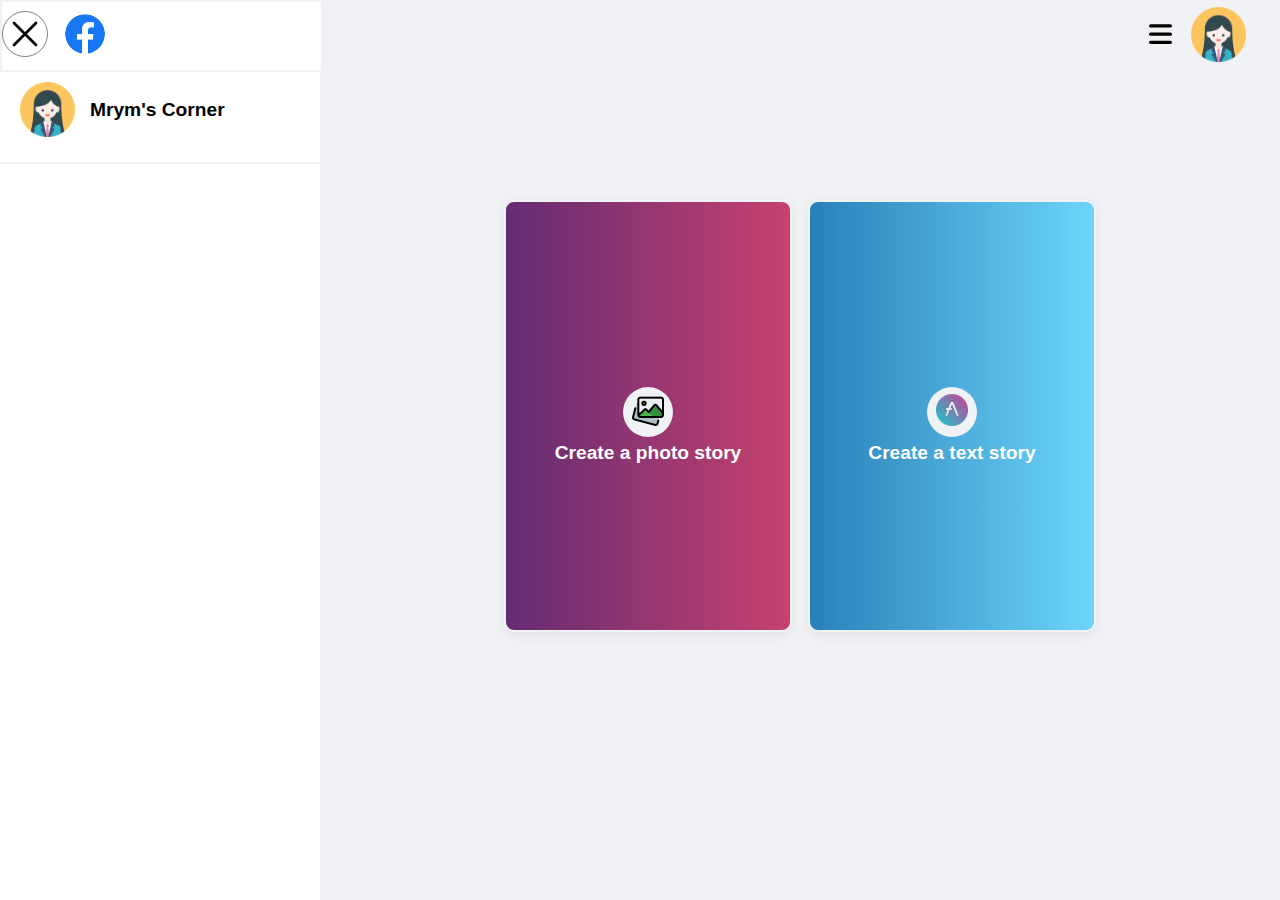
<file: story.html>
<!DOCTYPE html>
<html lang="en">

<head>
    <meta charset="UTF-8">
    <meta name="viewport" content="width=device-width, initial-scale=1.0">
    <title>Document</title>
    <style>
        * {
            margin: 0;
            padding: 0;
            box-sizing: border-box;
            font-family: 'Segoe UI', Tahoma, Geneva, Verdana, sans-serif;
        }

        .mnavma {
            width: 100%;
            height: 8vh;
            display: flex;
            background-color: #F0F2F5;
            justify-content: space-between;
            border: 2px solid #F0F2F5;
            box-shadow: 1px 5px 3px rgba(236, 236, 236, 0.5);
        }

        .mdivma {
            background-color: #F0F2F5;
            width: 220px;
            height: 44px;
            display: flex;
            justify-content: flex-start;
            border-radius: 50px;
            padding-left: 30px;
            gap: 8px;
        }

        .minputma {
            border: none;
            font-size: 16px;
            width: 120px;
            background-color: #F0F2F5;
        }

        .msvgma {
            fill: gray;
            width: 18px;
        }

        .mlogoma {
            height: 46px;
        }

        .miconsma {
            display: flex;
            align-items: center;
            justify-content: center;
            gap: 20px;
        }

        .twoma {
            background-color: #F0F2F5;
            height: 50px;
            width: 50px;
            border-radius: 50%;
            align-items: center;
        }

        .mtwoma {
            fill: black;
            width: 23px;
        }

        .mciconma {
            display: flex;
            align-items: center;
            justify-content: center;
            gap: 6px;
        }

        .mpma {
            height: 55px;
            width: 55px;
        }

        .limama {
            width: 25%;
            background-color: white;
            display: flex;
            align-items: center;
        }

        .mhomema {
            fill: #0866FF;
        }

        .msectopma {
            cursor: pointer;
            width: 18em;
            height: 27em;
            padding: 25px 40px;
            border-radius: 10px;
            border: 2px solid #F0F2F5;
            box-shadow: 0px 3px 9px rgb(208 208 208 / 50%);
            background: linear-gradient(to right, #642B73, #C6426E);
        }

        .mimgma {
            display: flex;
            justify-content: center;
        }

        .myinputma {
            height: 55px;
            width: 600px;
            font-size: 1.4em;
            border: 2px solid #F0F2F5;
            border-radius: 50px;
            align-items: center;
            padding: 0 10px;
            background-color: #F0F2F5;
        }

        .mlinema {
            width: 100%;
            margin: 15px 0;
            border: 1px solid #F0F2F5;
        }

        .mama {
            text-decoration: none;
            color: black;
            font-size: 1.2em;
            font-weight: 600;
            display: flex;
            gap: 15px;
            justify-content: center;
            align-items: center;
        }

        .mydivmma {
            width: 100%;
            display: flex;
            justify-content: center;
        }

        .ntwoma {
            display: flex;
            justify-content: center;
            width: 130px;
            border-radius: 10px;
            padding: 10px 0;
        }

        .ntwoma:hover {
            background-color: #F0F2F5;
        }

        .nthreema {
            width: 30%;
        }

        .leftma {
            width: 25%;
            background-color: white;
        }

        .mainpagema {
            height: 92vh;
            width: 100%;
            display: flex;
            justify-content: space-between;
            background-color: #F0F2F5;
        }

        .mydivsidema {
            width: 100%;
        }

        .nfourma {
            width: 80%;
            justify-content: flex-start;
            padding-left: 20px;
        }

        .mp2ma {
            height: 35px;
            width: 35px;
        }

        .mfpm {
            height: 50px;
            width: 50px;
        }

        .nfivema {
            width: 90%;
        }

        .addmma {
            display: flex;
        }

        .maddimgma {
            width: 150px;
            height: 100px;
            border-radius: 10px;
        }

        .mbma {
            color: black;
            font-size: 1em;
            font-weight: 600;
        }

        .mb2ma {
            color: gray;
            font-weight: 500;
            font-size: 0.8em;
        }

        .rightma {
            width: 23%;
        }

        .mspoma {
            margin: 15px;
            color: gray;
            font-size: 1.3em;
            font-weight: 500;
        }

        .midsecma {
            width: 75%;
            display: flex;
            justify-content: center;
            gap: 1em;
            padding-top: 10%;
        }

        .mb1ma {
            font-size: 1.2em;
            font-weight: 500;
        }

        .mb3ma {
            font-size: 1.1em;
            font-weight: 400;
        }

        .msvg3ma {
            width: 55px;
            margin-right: 2em;
        }

        .msvg4ma {
            margin-right: 0;
        }

        .ma2ma {
            display: flex;
            justify-content: center;
            align-items: center;
            margin: auto;
            margin-top: 10em;
        }

        .ma3ma {
            margin-top: 5px;
            color: white;
            font-weight: 700;
            font-size: 1.2em;
        }

        .mp3ma {
            width: 2em;
            height: 2em;
        }

        .maf3ma {
            background: linear-gradient(to right, #2980B9, #6DD5FA);
        }

        .mthreema {
            width: 40px;
        }

        .cuttma {
            cursor: pointer;
        }

        .mnma {
            background-color: rgb(255, 255, 255);
            border-radius: 50%;
            border: 1px solid gray;
        }

        .full-viewma {
            margin: auto 0;
            height: 90vh;
            width: 60%;
            margin-left: 30%;
            position: fixed;
            inset: 0;
            z-index: 5;
            background: rgba(0, 0, 0, 0.9);
            display: none;
            place-items: center;
            border-radius: 15px;
        }

        .full-viewma.active {
            display: grid;
        }

        .close-btnma {
            position: absolute;
            left: 16px;
            top: 16px;
            width: 3em;
            background-color: gray;
            color: white;
            padding: 10px;
            border-radius: 50%;
            display: flex;
            cursor: pointer;
        }

        .storyma {
            height: 80vh;
            width: 100%;
            max-width: 700px;
            text-align: center;
            margin: auto;
            position: relative;
            cursor: pointer;
        }

        .storyma img {
            height: 100%;
            aspect-ratio: 10/16;
            object-fit: cover;
            border-radius: 1em;
            cursor: pointer;
        }
        .up-storyma{
        background-color: #0866FF;
        color: gainsboro;
        padding: 10px;
        font-size: 20px;
        bottom: 2px;
        width: 40%;
        border-radius: 10px;
        border: none;
        cursor: pointer;
    }
    .btndivma{
        width: 100%;
        align-items: center;
        text-align: center;
    }
    </style>
</head>

<body>
    <div class="mnavma">
        <div class="limama">
            <div class="logoma cuttma" id="linked-backma">
                <svg class="mlogoma mnma" xmlns="http://www.w3.org/2000/svg" fill="none" viewBox="0 0 24 24"
                    stroke-width="1.5" stroke="currentColor">
                    <path stroke-linecap="round" stroke-linejoin="round" d="M6 18 18 6M6 6l12 12" />
                </svg>
            </div>
            <div class="logoma"><img class="mlogoma" src="fb logo.png" alt=""></div>
        </div>

        <div class="mciconma">
            <div class="miconsma twoma">
                <a href="#"><svg class="mtwoma" xmlns="http://www.w3.org/2000/svg"
                        viewBox="0 0 448 512">
                        <path
                            d="M0 96C0 78.3 14.3 64 32 64l384 0c17.7 0 32 14.3 32 32s-14.3 32-32 32L32 128C14.3 128 0 113.7 0 96zM0 256c0-17.7 14.3-32 32-32l384 0c17.7 0 32 14.3 32 32s-14.3 32-32 32L32 288c-17.7 0-32-14.3-32-32zM448 416c0 17.7-14.3 32-32 32L32 448c-17.7 0-32-14.3-32-32s14.3-32 32-32l384 0c17.7 0 32 14.3 32 32z" />
                    </svg></a>
            </div>
            <div><img class="msvg3ma" src="pimg.webp" alt=""></div>
        </div>
    </div>

    <div class="mainpagema">
        <div class="leftma">
            <div class="mydivsidema">
                <div class="ntwoma nthreema nfourma">
                    <a class="mama" href="#">
                        <img class="msvg3ma mtwoma msvg4ma" src="pimg.webp" alt="">
                        Mrym's Corner
                    </a>
                </div>
                <hr class="mlinema">
            </div>
        </div>

        <div class="midsecma">
            <div class="msectopma">
                <div class="miconsma twoma ma2ma">
                    <a href="#"> <img class="mfpm mp2ma mp3ma" src="imgg.png" alt=""></a>
                </div>
                <p class="ma2ma ma3ma">Create a photo story</p>
                <input type="file" id="fileInputma" accept="image/*" style="display: none;">

            </div>

            <div class="msectopma maf3ma">
                <div class="miconsma twoma ma2ma">
                    <a href="#"><img class="mfpm mp2ma mp3ma" src="money_15208113.png" alt=""></a>
                </div>
                <p class="ma2ma ma3ma">Create a text story</p>
            </div>

            <input type="file" id="fileInputma" accept="image/*" style="display: none;">
        </div>
    </div>



    <div class="full-viewma ">
        <div class="close-btnma">
            <svg xmlns="http://www.w3.org/2000/svg" fill="none" viewBox="0 0 24 24" stroke-width="1.5" stroke="currentColor" class="size-6">
                <path stroke-linecap="round" stroke-linejoin="round" d="M6 18 18 6M6 6l12 12" />
              </svg>
              
        </div>
        <div class="pstoryma">
    
       
        <div>
            <div class="storyma">
                <img src="test.webp" alt="">
            </div>
        
        </div>
    
      
    
     </div>
     <div class="btndivma">
        <button class="up-storyma">Share to story</button>
    </div>
     </div>
      


    <script>
        document.getElementById("linked-backma").onclick = function() {
          window.location.href = "fbhome.html";
        };
      
        const fileInput = document.getElementById('fileInputma');
        const previewSec = document.querySelector('.full-viewma');
        const storyImg = document.querySelector('.storyma img');
        const closeBtn = document.querySelector('.close-btnma');
      
        document.querySelector('.msectopma').onclick = () => {
          fileInput.click();
        };
      
        fileInput.onchange = e => {
          const file = e.target.files[0];
          if (file) {
            const imageUrl = URL.createObjectURL(file);
            storyImg.src = imageUrl;
            previewSec.classList.add('active');
          }
        };
      
        closeBtn.onclick = () => {
          previewSec.classList.remove('active');
        };
      </script>
      
</body>

</html>
</file>
<file: responsiveness.css>
@media (min-width: 1101px) and (max-width: 1300px) {
.ma{
    font-size: 1.35vw !important;
    
}
.author{
    font-size: 1.4vw !important;
}
.storym{
    width: 15vw !important;
    height: 22vw !important;
}
.ma2{
    gap: 2px;
}
.myinput{
    width: 26vw;
    height: 11vh;
    font-size: 1.4vw;
}
.mb3{
    font-size: 1.3vw;
}
.midsec{
    width: 50% !important;
}
.ma{
    display: flex !important;

}
.nfive{
    width: 100% !important;
}


}

@media (min-width: 750px) and (max-width: 1100px) {
    .storym{
        width: 15vw !important;
        height: 21vw !important;
    }
    .author{
        font-size: 1.4vw !important;
    }
    
    .right {
        width: 27% !important;
        position: relative;
    }
    .midsec{
        width: 60% !important;
        margin: auto !important;
    }
    .left{
        display: none;
    }
    .mainpage{
        justify-content: space-between !important;
    }
     .mb3{
        font-size: 1.4vw !important;
    } 
    
     .myma{
        font-size: 1.6vw !important;

    } 
    .mb2{
        font-size: 1.5vw !important;
    } 
    .mb3{
        font-size: 1.6vw !important;
    }
    .maddimg{
        width: 18vw !important;
        margin-bottom: 3vw !important;
    }
    .mdiv {
        background-color: #F0F2F5;
        width: 50px !important;
        height: 44px;
        display: flex;
        justify-content: center !important;
        border-radius: 50px;
        padding-left: 0px !important;
        gap: 8px;
    }
    .minput{
        display: none;
    }
    .myinput{
        width: 38vw !important;
        font-size: 2.5vw !important;
    }
    .ma{
        display: inline !important;

    }
}

@media (min-width: 450px) and (max-width: 749px) {
    .storym{
        width: 24vw !important;
        height: 31vw !important;
    }
    .right {
        display: none !important;
       
    }
    .author{
        font-size: 1.9vw !important;
    }
    .midsec{
        width: 90% !important;
    }
    .left{
        display: none;
    }
    .mainpage{
        justify-content: space-around !important;
    }
  
    .mb2{
        font-size: 1.5vw !important;
    } 
    .mb3{
        font-size: 3vw !important;
    }
    
    .minput{
        display: none !important;
    }
    .myinput{
        width: 68vw !important;
        font-size: 3.7vw !important;
    }
    .myma{
        font-size: 2.8vw !important;

    } 
    .mdiv {
        background-color: #F0F2F5;
        width: 50px !important;
        height: 44px;
        display: flex;
        justify-content: center !important;
        border-radius: 50px;
        padding-left: 0px !important;
        gap: 8px;
    }
   .ntwo{
    display: none !important;
   }
    .nthree{
        display: flex !important;
        justify-content: space-between !important;
    }
    
}
@media (max-width: 449px) {
    .right {
        display: none !important;
       
    }
    .author{
        font-size: 2.7vw !important;
    }
    .midsec{
        width: 90% !important;
    }
    .left{
        display: none;
    }
    .mainpage{
        justify-content: space-around !important;
    }
  
    .mb2{
        font-size: 1.5vw !important;
    } 
    .mb3{
        font-size: 4.4vw !important;
    }
    
    .minput{
        display: none !important;
    }
    .myinput{
        width: 60vw !important;
        font-size: 4.7vw !important;
    }
    .myma{
        font-size: 4.5vw !important;

    } 
    .mdiv {
        background-color: #F0F2F5;
        width: 44px !important;
        height: 44px;
        display: none;
        justify-content: center !important;
        border-radius: 50px;
        padding: 0px !important;
        gap: 8px;

    }
   .ntwo{
    display: none !important;
   }
    .nthree{
        width: 50% !important;
        display: flex !important;
        justify-content: center !important;
    }
   
    .two{
        width: 35px !important;
        height: 35px !important;
    }
    .mp{
        width: 40px !important;
        height: 40px !important;
    }
   .nthree:last-child{
    display: none !important;
   }
   .mydivm{
    justify-content: space-evenly !important;
   }
   .storym{
    width: 30vw !important;
    height: 40vw !important;
}
.mtwo{
    width: 17px !important;
}

}
</file>
